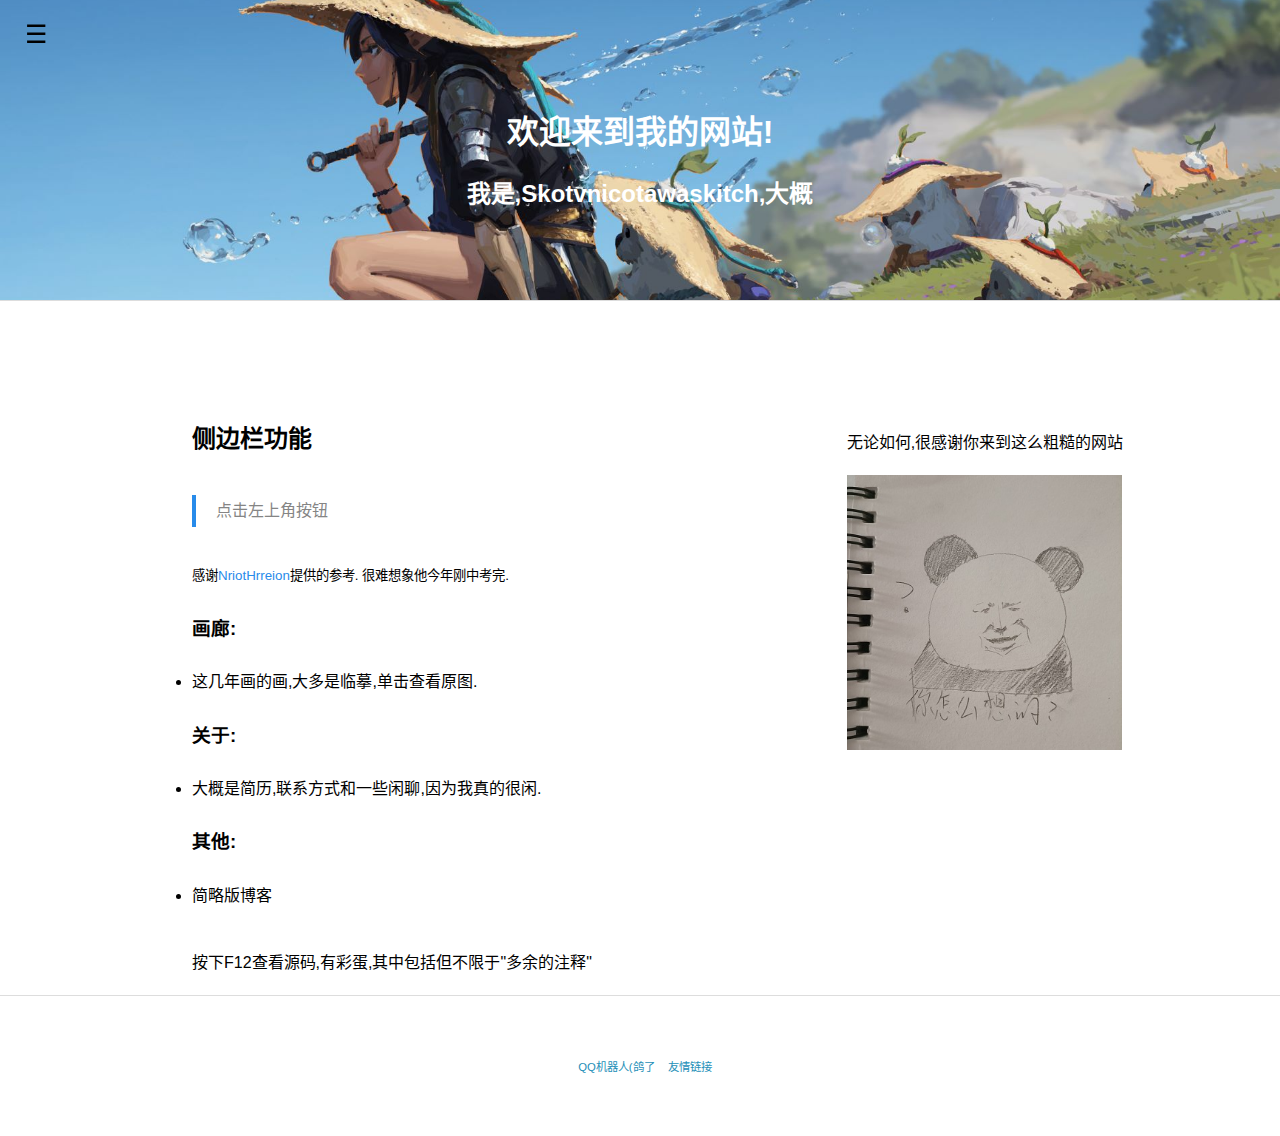
<file: index.html>
<!DOCTYPE html>
<!-- YOOOOOOOOO,真的有人看我源码 -->
<html lang="zh-CN">

<head>
  <meta charset="utf-8">
  <meta name="viewport" content="width=device-width, initial-scale=1" />
  <title>BRUH MOUMENT</title>
  <link rel="icon" href="./img/favicon.ico" type="image/x-icon">
  <link rel="stylesheet" type="text/css" href="index.css">
  <script src="sidebar.js"></script>
</head>

<body>
  <!-- 展开按钮 -->
  <span onclick="openNav()" style="
    font-size:25px;
    cursor:pointer;
    padding: 20px 25px;
    position: fixed;
    z-index: 2;
    ">&#9776;
  </span>
  <div id="main" style="margin: 0;padding: 0;">
    <!-- 图 -->
    <header id="header" style="
    background: url(./img/pic4.jpg) center #000;
    background-size: cover;
    ">
      <div id="banner"></div>
      <div id="header-outer" class="outer">
        <div id="header-title" class="inner">
          <h1 id="logo-wrap">欢迎来到我的网站!</h1>
          <h2 id="subtitle-wrap">我是,<strong>Skotvnicotawaskitch</strong>,大概</h2>
        </div>
      </div>
    </header>

    <!-- 侧边栏 -->
    <div id="mySidenav" class="sidenav singlea" style="overflow: hidden;z-index: 3;">
      <ul>
        <div style="
      padding: 50px;
      margin-left: -5%;
      margin-bottom: 5%;
      margin-top: -5%;
      text-align: center;
      font-weight: 300;
      ">
          <font size="4">Skot's Website</font>
        </div>
        <!-- 收起按钮,选项卡 -->
        <a href="javascript:void(0)" class="closebtn" onclick="closeNav()">&times;</a>
        <li class="li"><a class="active" href="./index.html">
            <img src="./img/home.png" class="imgPlace" width="25px" height="25px"> 主页</a></li>
        <li class="li"><a href="./painting.html">
            <img src="./img/pic.png" class="imgPlace" width="25px" height="25px"> 画廊</a></li>
        <li class="li"><a href="./about.html">
            <img src="./img/about.png" class="imgPlace" width="25px" height="25px"> 关于</a></li>
        <li class="li"><a href="./other.html">
            <img src="./img/other.png" class="imgPlace" width="25px" height="25px"> 其他</a></li>
      </ul>
      <br><br>
      <hr>
      <ul style="margin: 6px 0;">
        <h3 style="margin: 20px;">链接</h3>
        <li><a href="https://github.com/Skotvnicotawaskitch" target="_blank" class="sidebar-link" title="Github">-
            Github</a></li>
        <li><a href="https://space.bilibili.com/453121194" target="_blank" class="sidebar-link" title="Bilibili">-
            Bilibili</a></li>
        <li><a href="mailto:ace_h57@foxmail.com" target="_blank" class="sidebar-link" title="E-mail">-
            E-mail</a></li>
      </ul>
    </div>

    <!-- 正文 -->
    <div class="bg" style="
    padding: 30px;
    padding-left:15%;
    line-height:2;
    ">
      <div class="leftcolumn">
        <br><br>
        <h2>侧边栏功能</h2>
        <blockquote>点击左上角按钮</blockquote>
        <!-- 有什么好介绍的,点进去不就知道了吗 -->
        <small>
          感谢<a href="https://github.com/NriotHrreion" target="_blank">NriotHrreion</a>提供的参考. 很难想象他今年刚中考完.
        </small>
        <h3>画廊:</h3>
        <li>这几年画的画,大多是临摹,单击查看原图.</li>
        <h3>关于:</h3>
        <li>大概是简历,联系方式和一些闲聊,因为我真的很闲.</li>
        <h3>其他:</h3>
        <li>简略版博客</li>
        <p style="margin-top: 35px;">按下F12查看源码,有彩蛋,其中包括但不限于"多余的注释"</p>
        <!-- 是谁在迫害咪酱? -->
      </div>
      <div class="rightcolumn card">
        <p>无论如何,很感谢你来到这么粗糙的网站</p>
        <img src="./img/thumbnail/what.jpg" alt="" width="275" />
      </div>

      <br><br>
    </div>
    <!-- 尾 -->
    <footer id="footer" class="singleb" style=" text-align:center; padding: 70px 0;">
      <div id="footer-info" class="inner" style="margin-top: -10px;">
        <small>
          <a style="margin: 10px" href="./robot.html/" target="_blank" rel="noopener noreferrer">QQ机器人(鸽了</a>
          <a href="https://space.bilibili.com/34786453" target="_blank" rel="noopener noreferrer">友情链接</a>
          </span>
        </small>
      </div>
    </footer>
  </div>
</body>

</html>
</file>
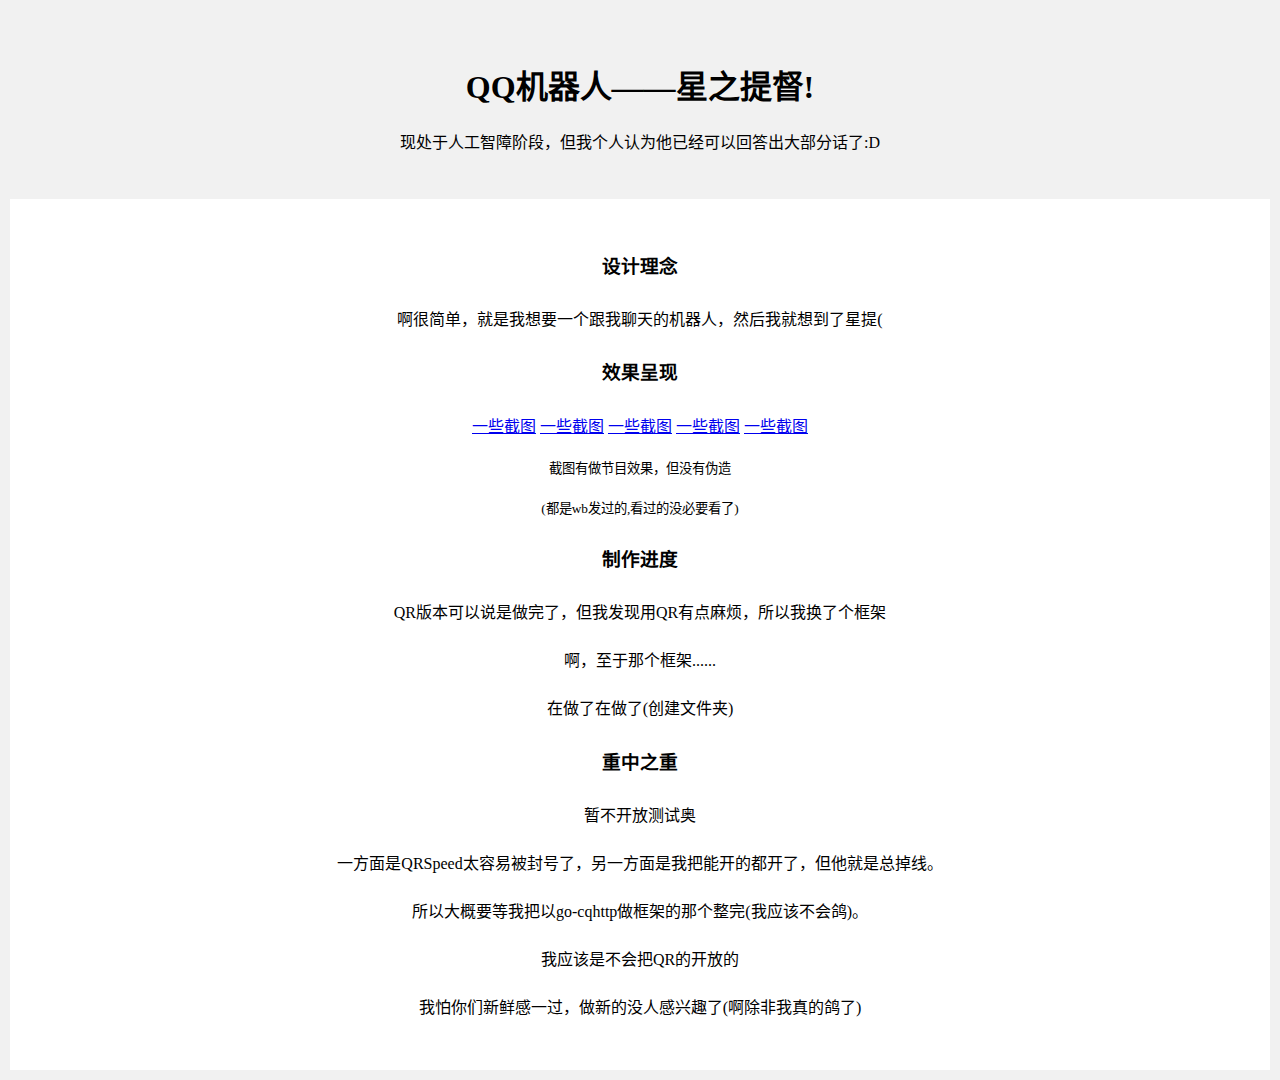
<file: robot.html>
<!DOCTYPE html>
<html lang="zh-CN">
  <head>
    <meta charset="utf-8">
    <meta name="viewport" content="width=device-width, initial-scale=1" />
    <title>robot</title>
    </style>
  </head>
  <body style="margin: 0;background-color: #f1f1f1;">
    <div style="background-color: #f1f1f1; text-align:center; padding: 10px">
        <div style="padding:30px;">
    <h1>QQ机器人——星之提督!</h1>
     <p>现处于人工智障阶段，但我个人认为他已经可以回答出大部分话了:D</p>
    </div>
    <div style="text-align:center; padding: 30px;background-color:#ffffff;line-height: 2;">
      <h3>设计理念</h3>
      <p>啊很简单，就是我想要一个跟我聊天的机器人，然后我就想到了星提(</p>
      <h3>效果呈现</h3>
      <a href="https://wx4.sinaimg.cn/mw2000/007vxHcKly1h4qs12tqmnj30u00xc0uy.jpg" target="_blank" rel="noopener noreferrer" >一些截图</a>
      <a href="https://wx2.sinaimg.cn/mw2000/007vxHcKly1h4qrjikol6j30u0194q6x.jpg" target="_blank" rel="noopener noreferrer" >一些截图</a>
      <a href="https://wx4.sinaimg.cn/mw2000/007vxHcKly1h4qs4bs2i3j30u0142jui.jpg" target="_blank" rel="noopener noreferrer" >一些截图</a>
      <a href="https://wx2.sinaimg.cn/mw2000/007vxHcKly1h4qrjj4jyvj30u00dcjsa.jpg" target="_blank" rel="noopener noreferrer" >一些截图</a>
      <a href="https://wx1.sinaimg.cn/mw2000/007vxHcKly1h4qruvmlm6j30u00ct759.jpg" target="_blank" rel="noopener noreferrer" >一些截图</a>
      <small><p>截图有做节目效果，但没有伪造</p>
      <p>(都是wb发过的,看过的没必要看了)</p></small>
      <h3>制作进度</h3>
      <p>QR版本可以说是做完了，但我发现用QR有点麻烦，所以我换了个框架</p>
      <p>啊，至于那个框架......</p>
      <p>在做了在做了(创建文件夹)</p>
      <h3>重中之重</h3>
      <p>暂不开放测试奥</p>
      <p>一方面是QRSpeed太容易被封号了，另一方面是我把能开的都开了，但他就是总掉线。</p>
      <p>所以大概要等我把以go-cqhttp做框架的那个整完(我应该不会鸽)。</p>
      <p>我应该是不会把QR的开放的</p>
      <p>我怕你们新鲜感一过，做新的没人感兴趣了(啊除非我真的鸽了)</p>
  </body>
</html>
</file>
<file: index.css>
body {
  margin: 0;
  font-family: "Lato", sans-serif;
}
ul {
  list-style-type: none;
  margin: 0;
  padding: 0;
}

/* 创建两列 */
/* Left column */
.leftcolumn {
  float: left;
  width: 50%;
}
/* 右侧栏 */
.rightcolumn {
  float: left;
  width: 30%;
  height: max-content;
  margin-left: 10%;
}
/* 文章卡片 */
.card {
  padding: 20px;
  margin-top: 60px;
}
/* 列后清除浮动 */
.row:after {
  content: "";
  display: table;
  clear: both;
}

/* 链接 */
a:link {
  color: #288bea;
  text-decoration: none;
}
a:visited {
  color: #288bea;
  text-decoration: none;
}
a:hover {
  text-decoration: underline;
}
.li a {
  display: block;
  color: #000;
  padding: 8px 16px;
  text-decoration: none;
}
.li a.active {
  background-color: #288bea;
  color: white;
}
.li a:hover:not(.active) {
  background-color: #555;
  color: white;
}

.singlea a:link {
  color: #000;
}
.singlea a:visited {
  color: #000;
}
.singlea a:hover {
  color: #000;
}

.singleb a:link {
  color: #258fb8;
}
.singleb a:visited {
  color: #258fb8;
}
.singleb a:hover {
  color: #258fb8;
}
/* 123 */
.background {
  background-color: #f1f1f1;
  text-align: center;
  padding: 30px;
  padding-left: 5%;
  margin: 0;
}
#footer {
  padding: 50px 0;
  border-top: 1px solid #ddd;
  color: #999;
  clear: both;
}
footer {
  display: block;
}
#footer-info {
  line-height: 1.6em;
  font-size: 0.85em;
}

.bg {
  background-color: #fff;
  padding: 30px;
}
.text_line {
  clear: both;
  margin-bottom: 2px;
  padding: 15px;
  text-align: left;
}

.imgPlace {
  position: relative;
  top: 7px;
}
blockquote {
  border-left: 4px solid #288bea;
  color: #858585;
  margin: 2em 0;
  padding-left: 20px;
}
/* 侧边栏 */
.sidenav {
  height: 100%;
  width: 0;
  position: fixed;
  z-index: 1;
  top: 0;
  left: 0;
  background-color: #fff;
  overflow-x: hidden;
  transition: 0.4s;
  padding-top: 60px;
  box-shadow: 0px 1px 1px #555;
}

.sidenav a {
  padding: 8px 8px 8px 32px;
  text-decoration: none;
  color: #818181;
  display: block;
  transition: 0.3s;
}

.sidenav a:hover,
.offcanvas a:focus {
  color: #288bea;
}

.sidenav .closebtn {
  position: absolute;
  top: 0;
  left: -10px;
  font-size: 40px;
}

#main {
  transition: margin-left 0.5s;
  padding: 16px;
}

@media screen and (max-height: 450px) {
  .sidenav {
    padding-top: 15px;
  }
  .sidenav a {
    font-size: 18px;
  }
}

/* 图 */
#header {
  height: 300px;
  position: relative;
  border-bottom: 1px solid #ddd;
}
#header-outer {
  height: 100%;
  position: relative;
}
.outer {
  max-width: 1220px;
  margin: 0 auto;
  padding: 0 20px;
}
#header-title {
  text-align: center;
  height: 40px;
  position: absolute;
  top: 35%;
  left: 0;
  margin-top: -20px;
  color: #fff;
}
.inner {
  display: inline;
  float: left;
  width: 98.33333333333333%;
  margin: 0 0.833333333333333%;
}
#banner {
  position: absolute;
  top: 0;
  left: 0;
  width: 100%;
  height: 100%;

  z-index: -1;
}
#logo {
  font-weight: 800;
  font-size: 40px;
  line-height: 40px;
  letter-spacing: 2px;
}
#logo,
#subtitle {
  text-decoration: none;
  color: #fff;
  font-weight: 300;
  text-shadow: 0 1px 4px rgb(0 0 0 / 30%);
}
#subtitle-wrap {
  margin-top: 16px;
}
#subtitle {
  font-size: 16px;
  line-height: 16px;
  letter-spacing: 1px;
}
#main-nav {
  float: left;
  margin-left: -150px;
}
</file>
